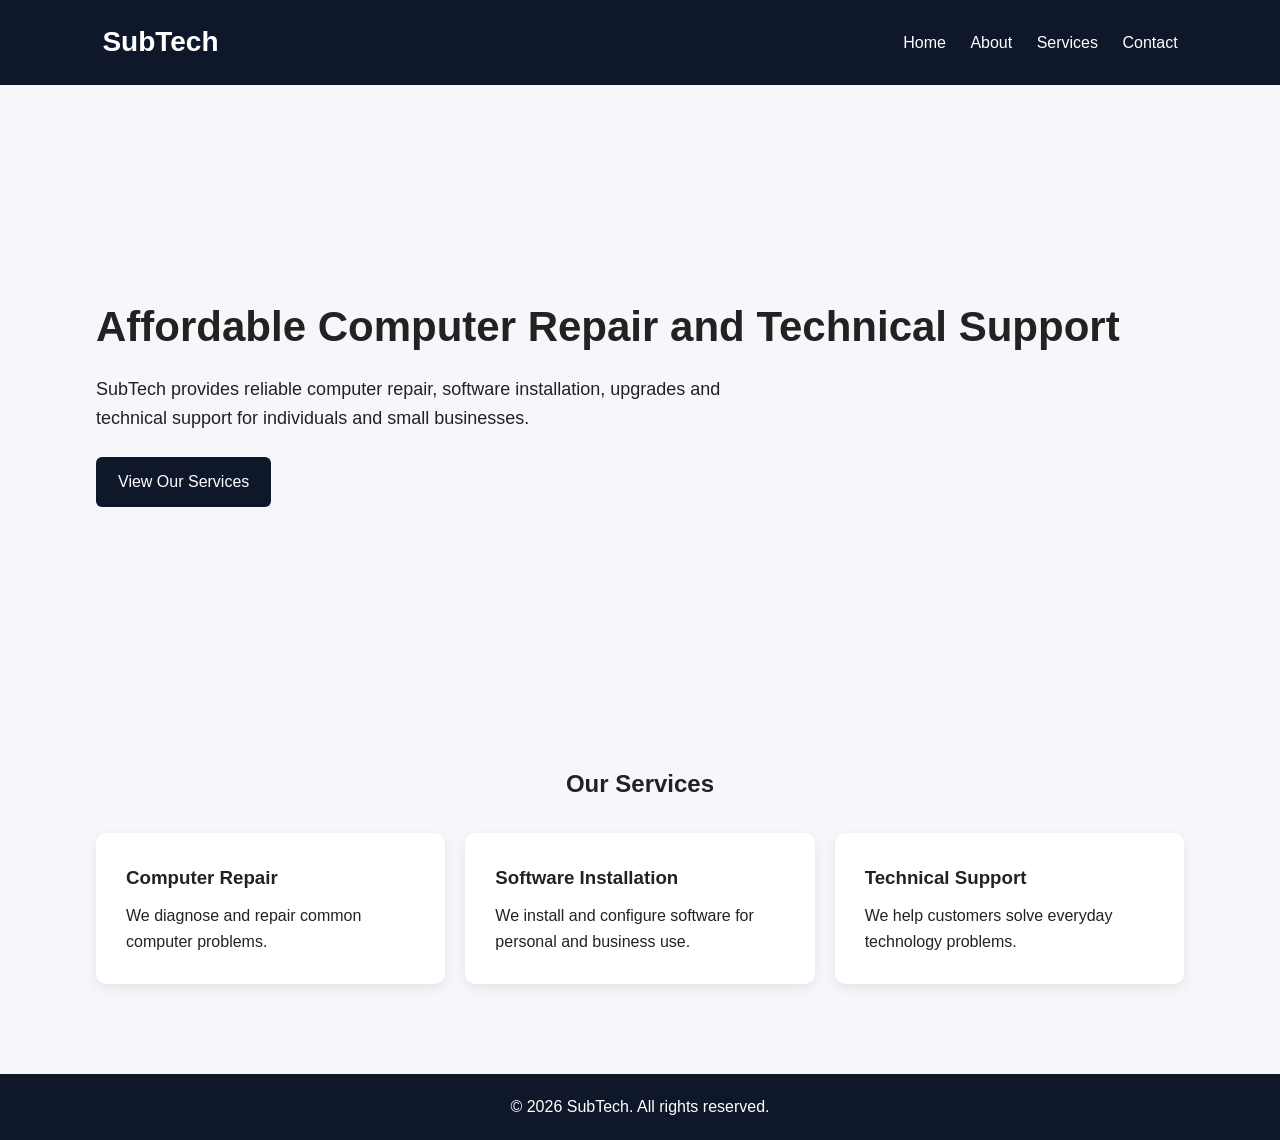
<file: index.html>
<!DOCTYPE html>
<html lang="en">
<head>
    <meta charset="UTF-8">
    <meta name="viewport" content="width=device-width, initial-scale=1.0">

    <title>SubTech | Computer Repair and Technical Support</title>

    <meta name="description" content="SubTech provides affordable computer repair, software installation and technical support for individuals and small businesses.">

    <link rel="stylesheet" href="style.css">
    <meta name="google-site-verification" content="5YB_l92bnYZXlw8jV0FZuQ6FaEe0vsLADAUvTlEzlt0" />
</head>

<body>

    <header>
        <h1>SubTech</h1>

        <nav>
            <a href="index.html">Home</a>
            <a href="about.html">About</a>
            <a href="services.html">Services</a>
            <a href="contact.html">Contact</a>
        </nav>
    </header>

    <main>

        <section>
            <h2>Affordable Computer Repair and Technical Support</h2>

            <p>
                SubTech provides reliable computer repair, software installation,
                upgrades and technical support for individuals and small businesses.
            </p>

            <a href="services.html">View Our Services</a>
        </section>

        <section class="services-section">
    <h2>Our Services</h2>

    <div class="service-cards">

        <div class="service-card">
            <h3>Computer Repair</h3>
            <p>We diagnose and repair common computer problems.</p>
        </div>

        <div class="service-card">
            <h3>Software Installation</h3>
            <p>We install and configure software for personal and business use.</p>
        </div>

        <div class="service-card">
            <h3>Technical Support</h3>
            <p>We help customers solve everyday technology problems.</p>
        </div>

    </div>
</section>

    </main>

    <footer>
        <p>&copy; 2026 SubTech. All rights reserved.</p>
    </footer>

</body>
</html>
</file>
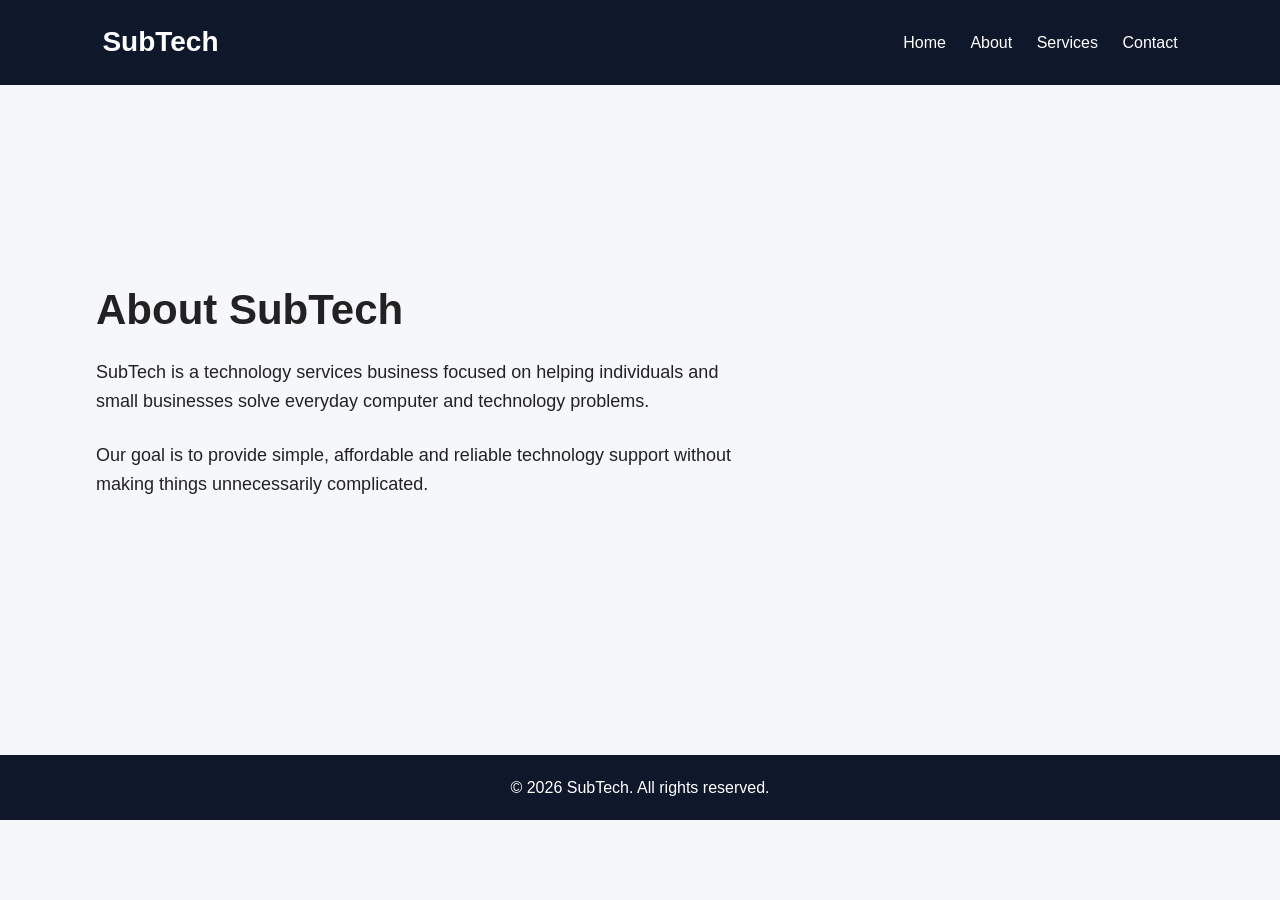
<file: about.html>
<!DOCTYPE html>
<html lang="en">
<head>
    <meta charset="UTF-8">
    <meta name="viewport" content="width=device-width, initial-scale=1.0">
    <title>About | SubTech</title>
    <link rel="stylesheet" href="style.css">
</head>

<body>

    <header>
        <h1>SubTech</h1>

        <nav>
            <a href="index.html">Home</a>
            <a href="about.html">About</a>
            <a href="services.html">Services</a>
            <a href="contact.html">Contact</a>
        </nav>
    </header>

    <main>
        <section class="about-section">
            <h2>About SubTech</h2>

            <p>
                SubTech is a technology services business focused on helping
                individuals and small businesses solve everyday computer and
                technology problems.
            </p>

            <p>
                Our goal is to provide simple, affordable and reliable
                technology support without making things unnecessarily complicated.
            </p>
        </section>
    </main>

    <footer>
        <p>&copy; 2026 SubTech. All rights reserved.</p>
    </footer>

</body>
</html>
</file>
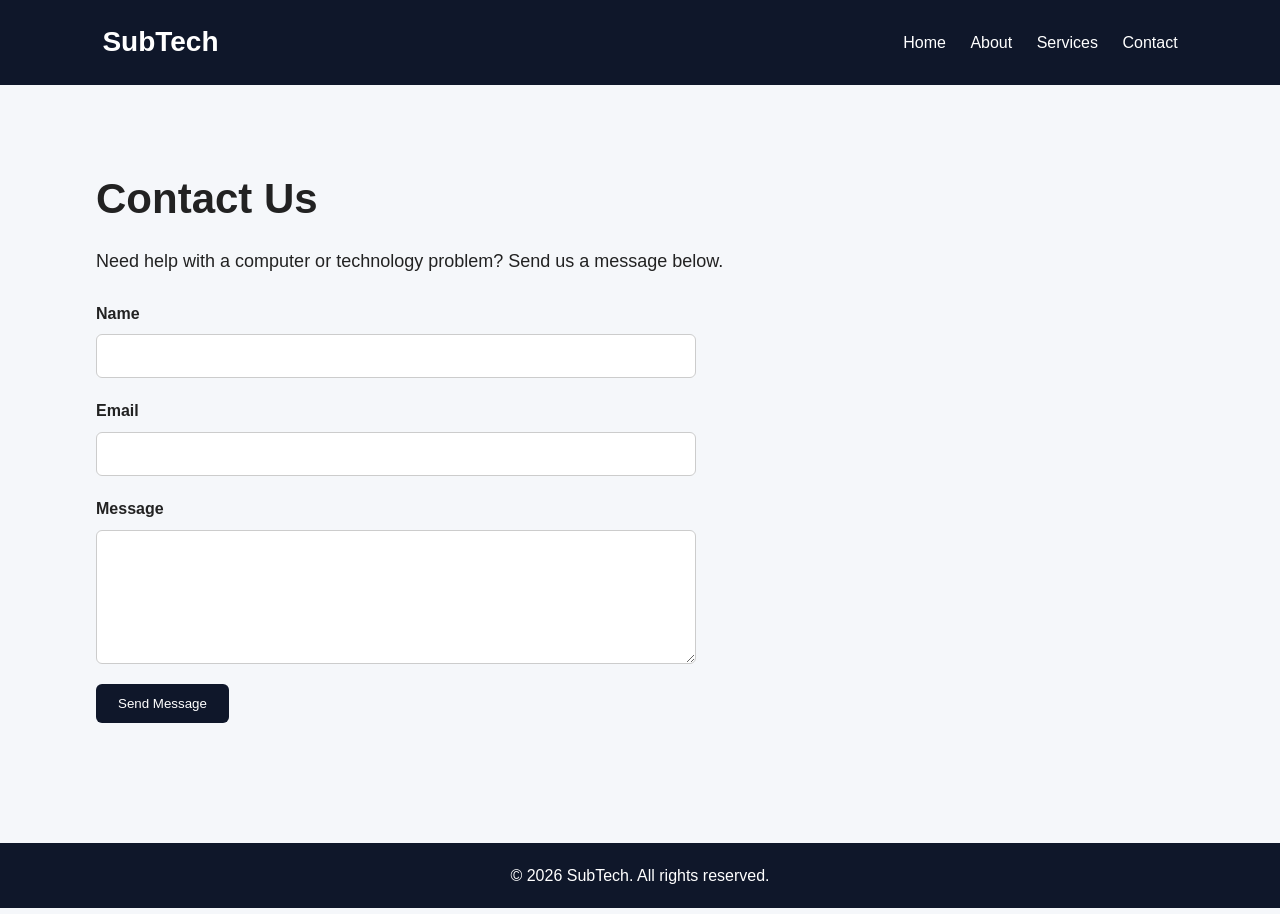
<file: contact.html>
<!DOCTYPE html>
<html lang="en">
<head>
    <meta charset="UTF-8">
    <meta name="viewport" content="width=device-width, initial-scale=1.0">
    <title>Contact SubTech | Computer Support</title>

    <meta name="description" content="Contact SubTech for computer repair, software installation and technical support services.">
    <link rel="stylesheet" href="style.css">
</head>

<body>

    <header>
        <h1>SubTech</h1>

        <nav>
            <a href="index.html">Home</a>
            <a href="about.html">About</a>
            <a href="services.html">Services</a>
            <a href="contact.html">Contact</a>
        </nav>
    </header>

    <main>
        <section class="contact-section">

            <h2>Contact Us</h2>

            <p>
                Need help with a computer or technology problem?
                Send us a message below.
            </p>

            <form action="https://api.web3forms.com/submit" method="POST">
                <input type="hidden" name="access_key" value="f9d4ad2f-4604-49c0-859f-fb720f0b77db">
                <input type="hidden" name="subject" value="New message from SubTech website">
                <input type="hidden" name="redirect" value="https://web3forms.com/success">
                <label for="name">Name</label>
                <input type="text" id="name" name="name" required>

                <label for="email">Email</label>
                <input type="email" id="email" name="email" required>

                <label for="message">Message</label>
                <textarea id="message" name="message" rows="6" required></textarea>

                <button type="submit">Send Message</button>

            </form>

        </section>
    </main>

    <footer>
        <p>&copy; 2026 SubTech. All rights reserved.</p>
    </footer>

</body>
</html>
</file>
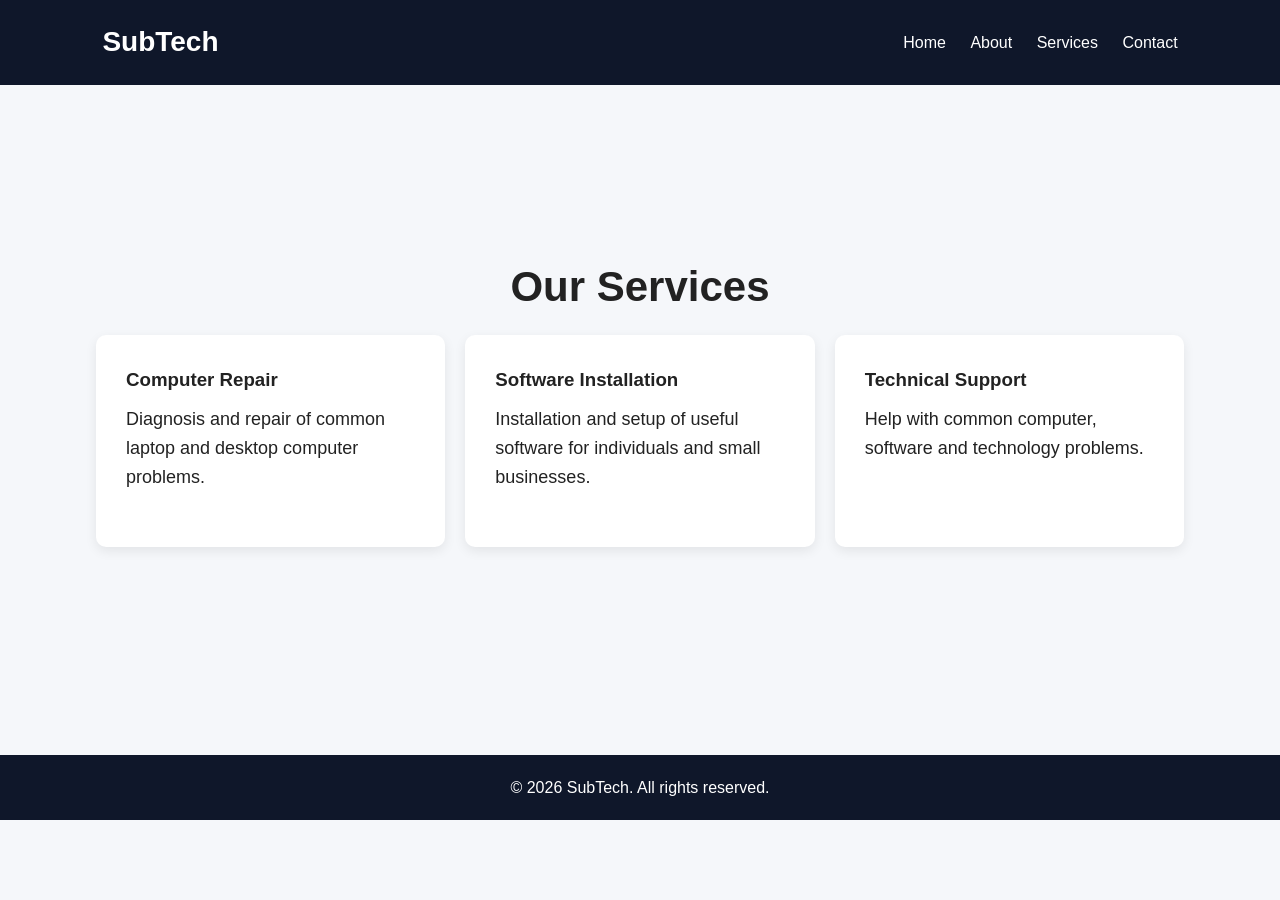
<file: services.html>
<!DOCTYPE html>
<html lang="en">
<head>
    <meta charset="UTF-8">
    <meta name="viewport" content="width=device-width, initial-scale=1.0">
    <title>Computer Repair and Technical Support | SubTech</title>

<meta name="description" content="Explore SubTech services including computer repair, software installation and technical support for individuals and small businesses.">
    <link rel="stylesheet" href="style.css">
</head>

<body>

    <header>
        <h1>SubTech</h1>

        <nav>
            <a href="index.html">Home</a>
            <a href="about.html">About</a>
            <a href="services.html">Services</a>
            <a href="contact.html">Contact</a>
        </nav>
    </header>

    <main>
        <section class="services-page">
            <h2>Our Services</h2>

            <div class="service-cards">

                <div class="service-card">
                    <h3>Computer Repair</h3>
                    <p>
                        Diagnosis and repair of common laptop and desktop
                        computer problems.
                    </p>
                </div>

                <div class="service-card">
                    <h3>Software Installation</h3>
                    <p>
                        Installation and setup of useful software for
                        individuals and small businesses.
                    </p>
                </div>

                <div class="service-card">
                    <h3>Technical Support</h3>
                    <p>
                        Help with common computer, software and technology
                        problems.
                    </p>
                </div>

            </div>
        </section>
    </main>

    <footer>
        <p>&copy; 2026 SubTech. All rights reserved.</p>
    </footer>

</body>
</html>
</file>
<file: style.css>
* {
    margin: 0;
    padding: 0;
    box-sizing: border-box;
}

body {
    font-family: Arial, sans-serif;
    line-height: 1.6;
    color: #222;
    background-color: #f5f7fa;
}

header {
    display: flex;
    justify-content: space-between;
    align-items: center;
    padding: 20px 8%;
    background-color: #0f172a;
    color: white;
}

header h1 {
    font-size: 28px;
}

nav a {
    color: white;
    text-decoration: none;
    margin-left: 20px;
    font-weight: 500;
    transition: 0.3s;
}

nav a:hover {
    color: #38bdf8;
}

main {
    width: 85%;
    margin: auto;
}

/* HOMEPAGE HERO */

main section:first-child {
    min-height: 70vh;
    display: flex;
    flex-direction: column;
    justify-content: center;
}

main section:first-child h2 {
    font-size: 42px;
    margin-bottom: 15px;
}

main section:first-child p {
    max-width: 650px;
    font-size: 18px;
    margin-bottom: 25px;
}

main section:first-child a {
    display: inline-block;
    width: fit-content;
    text-decoration: none;
    background-color: #0f172a;
    color: white;
    padding: 12px 22px;
    border-radius: 6px;
    transition: 0.3s;
}

main section:first-child a:hover {
    background-color: #1e293b;
}

/* SERVICES */

.services-section {
    padding: 50px 0;
}

.services-section h2 {
    text-align: center;
    margin-bottom: 30px;
}

.service-cards {
    display: flex;
    gap: 20px;
}

.service-card {
    flex: 1;
    background-color: white;
    padding: 30px;
    border-radius: 10px;
    box-shadow: 0 4px 12px rgba(0, 0, 0, 0.08);
    transition: transform 0.3s;
}

.service-card:hover {
    transform: translateY(-5px);
}

.service-card h3 {
    margin-bottom: 10px;
}

/* ABOUT PAGE */

.about-section {
    padding: 80px 0;
    min-height: 70vh;
}

.about-section h2 {
    font-size: 36px;
    margin-bottom: 20px;
}

.about-section p {
    max-width: 700px;
    margin-bottom: 20px;
    font-size: 18px;
}

/* SERVICES PAGE */

.services-page {
    padding: 80px 0;
    min-height: 70vh;
}

.services-page h2 {
    text-align: center;
    font-size: 36px;
    margin-bottom: 35px;
}

/* CONTACT PAGE */

.contact-section {
    padding: 80px 0;
    min-height: 70vh;
}

.contact-section h2 {
    font-size: 36px;
    margin-bottom: 15px;
}

.contact-section p {
    margin-bottom: 30px;
}

form {
    max-width: 600px;
    display: flex;
    flex-direction: column;
}

form label {
    margin-bottom: 8px;
    font-weight: bold;
}

form input,
form textarea {
    margin-bottom: 20px;
    padding: 12px;
    border: 1px solid #ccc;
    border-radius: 6px;
    font-size: 16px;
}

form button {
    width: fit-content;
    padding: 12px 22px;
    border: none;
    border-radius: 6px;
    background-color: #0f172a;
    color: white;
    cursor: pointer;
    transition: 0.3s;
}

form button:hover {
    background-color: #1e293b;
}

/* FOOTER */

footer {
    text-align: center;
    padding: 20px;
    background-color: #0f172a;
    color: white;
    margin-top: 40px;
}

/* MOBILE */

@media (max-width: 768px) {

    header {
        flex-direction: column;
        gap: 15px;
    }

    nav a {
        margin: 0 8px;
    }

    main {
        width: 90%;
    }

    main section:first-child h2 {
        font-size: 32px;
    }

    .service-cards {
        flex-direction: column;
    }
}
</file>
